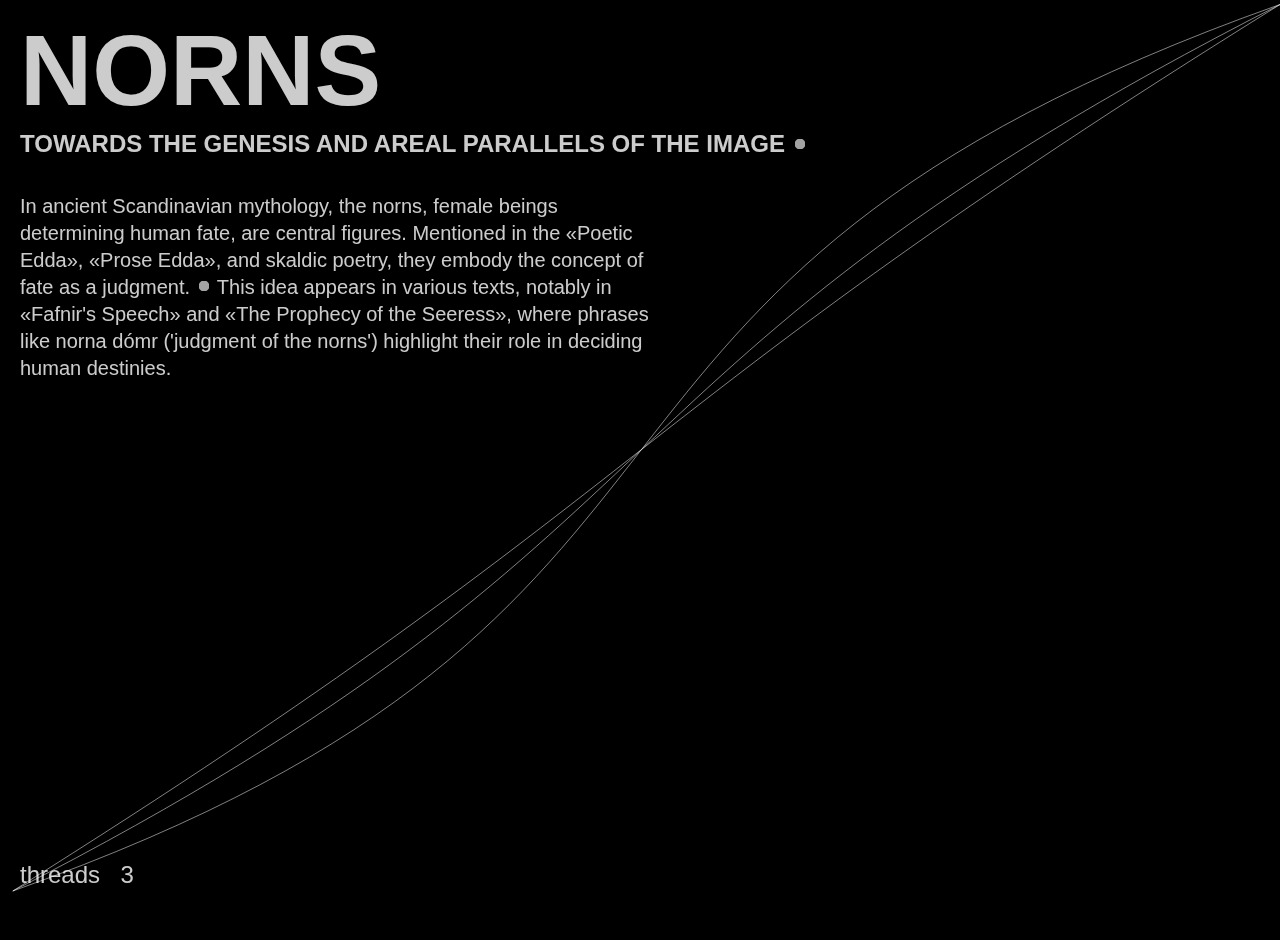
<file: norns/index.html>
<!DOCTYPE html>
<html lang="en">
    <head>
        <meta charset="UTF-8">
        <title>Bezier Curve Animation</title>
        <link rel="stylesheet" href="styles.css">
        <link rel="stylesheet" href="customCursor.css">
    </head>
    <body>
        <div class="canvas-container">
            <canvas id="myCanvas"></canvas>
            <div class="overlay">
                <header>
                    <h1>
                        Norns
                    </h1>
                    <h2>
                        towards the genesis and areal parallels of the image
                        <img src="svg/circle.svg" alt="">
                    </h2>
                    <p>
                        In ancient Scandinavian mythology, the norns, female beings determining human fate, are central figures. Mentioned in the «Poetic Edda», «Prose Edda», 
                        and skaldic poetry, they embody the concept of fate as a judgment.
                        <img src="svg/circle.svg" alt="">
                        This idea appears in various texts, notably in «Fafnir's Speech» and «The Prophecy of the Seeress», 
                        where phrases like nornа dómr ('judgment of the norns') highlight their role in deciding human destinies.
                    </p>
                </header>
                <div class="controls">
                    <label for="numCurves" class="label">threads</label>
                    <input
                        type="number"
                        id="numCurves"
                        class="num-curves-input"
                        min="1"
                        max="10"
                        value="3"
                    >
                </div>
            </div>
        </div>
        <script src="script.js"></script>
        <script src="customCursor.js"></script>
    </body>
</html>
</file>
<file: norns/styles.css>
body,
html {
  font-family: Helvetica, sans-serif;
  margin: 0;
  padding: 0;
  overflow: hidden;
  background-color: black;
}

.canvas-container {
  position: relative;
  width: 100%;
  height: 100vh;
}

canvas {
  display: block;
  width: 100%;
  height: 100%;
  background-color: black;
}

.overlay {
  position: absolute;
  top: 0;
  left: 0;
  display: grid;
  width: 100%;
  height: 100%;
  grid-template-rows: auto;
  grid-gap: 20px;
  padding: 20px;
  color: white;
  opacity: 0.8;
}

img {
  transform: scale(0.68);
  opacity: 0.8;
  transition: all 0.4s ease;
}

img:hover {
  transform: scale(1.2);
  opacity: 1;
  cursor: pointer;
}

h1 {
  margin: -10px 0;
  font-size: 100px;
  text-transform: uppercase;
  line-height: 1.2;
}

h2 {
  margin: 10px 0;
  text-transform: uppercase;
  line-height: 1.2;
}

p {
  margin-top: 34px;
  font-size: 20px;
  max-width: 50%;
  line-height: 1.35;
}

.controls {
  margin-top: 20px;
  bottom: 50px;
  position: absolute;
  left: 20px;
  display: flex;
  align-items: center;
  font-size: 24px;
  text-transform: lowercase;
  z-index: 1000;
  color: white;
  pointer-events: all;
}

.label {
  margin-right: 15px;
}

.num-curves-input {
  color: white;
  caret-color: transparent;
  background-color: transparent;
  border: none;
  outline: none;
  width: 60px;
  text-align: center;
  font-size: 24px;
  margin-left: -20px;
  position: relative;
}

.num-curves-input::-webkit-inner-spin-button,
.num-curves-input::-webkit-outer-spin-button {
  -webkit-appearance: none;
  margin: 0;
}

.num-curves-input::after {
  content: "";
  position: absolute;
  right: -20px;
  top: 50%;
  transform: translateY(-50%);
  width: 10px;
  height: 10px;
  background-color: white;
  border-radius: 50%;
  animation: blink 1s infinite;
}

@keyframes blink {
  0%,
  100% {
    opacity: 0;
  }
  50% {
    opacity: 1;
  }
}

@media screen and (max-width: 600px) {
  h1 {
    font-size: 50px;
    margin: 10px 0;
  }

  h2 {
    font-size: 25px;
    margin: 10px 0;
  }

  p {
    font-size: 24px;
  }

  .controls {
    font-size: 18px;
    bottom: 20px;
  }

  .num-curves-input {
    font-size: 18px;
  }
}
</file>
<file: norns/customCursor.css>
.custom-cursor {
  position: absolute;
  background-color: white;
  width: 10px;
  height: 10px;
  border-radius: 100%;
  visibility: hidden;
  pointer-events: none;
  transform: translate(-50%, -50%);
}

.custom-cursor.blink {
  animation: blink-animation 1s steps(5, start) infinite;
}

@keyframes blink-animation {
  0%,
  100% {
    opacity: 0;
  }
  50% {
    opacity: 1;
  }
}

.custom-cursor.animate {
  animation: pulse 300ms ease-out;
}

@keyframes pulse {
  0% {
    transform: translate(-50%, -50%) scale(1);
  }
  50% {
    transform: translate(-50%, -50%) scale(2.5);
  } /* Увеличиваем масштаб */
  100% {
    transform: translate(-50%, -50%) scale(1);
  }
}
</file>
